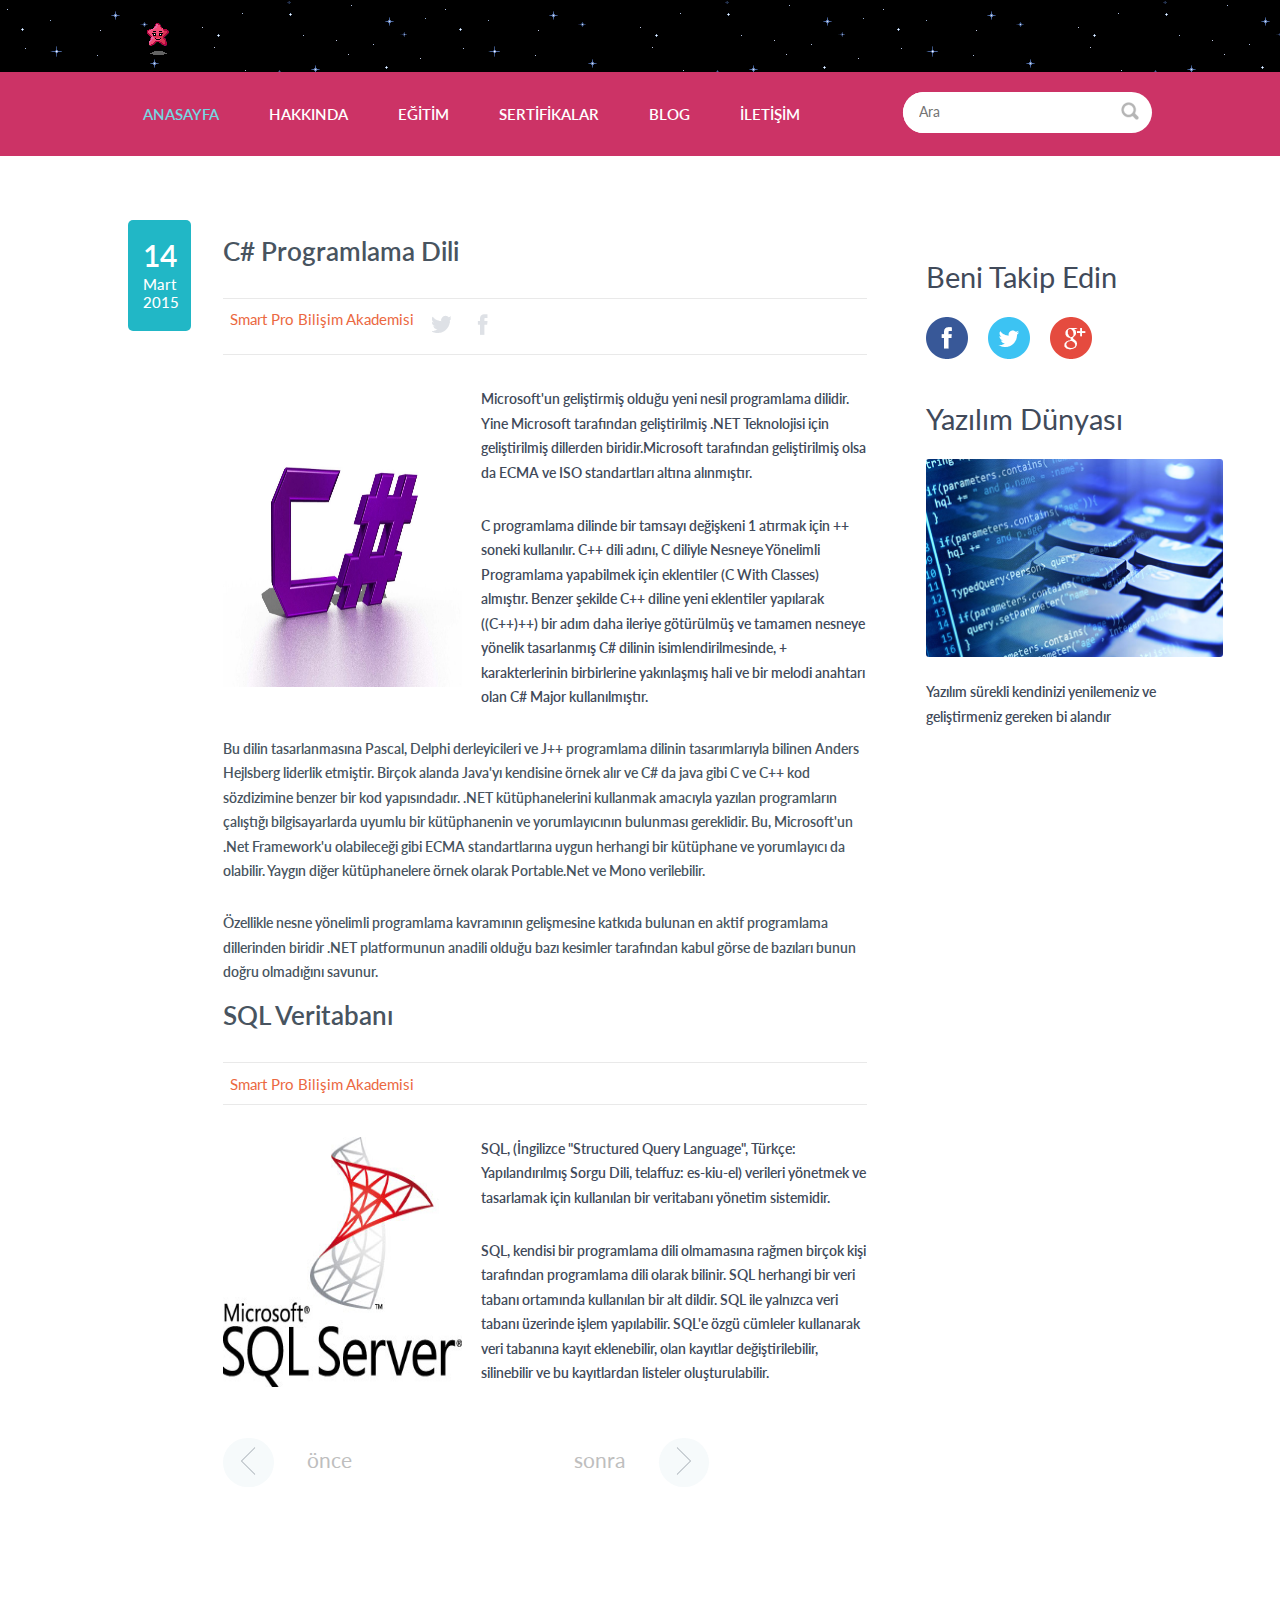
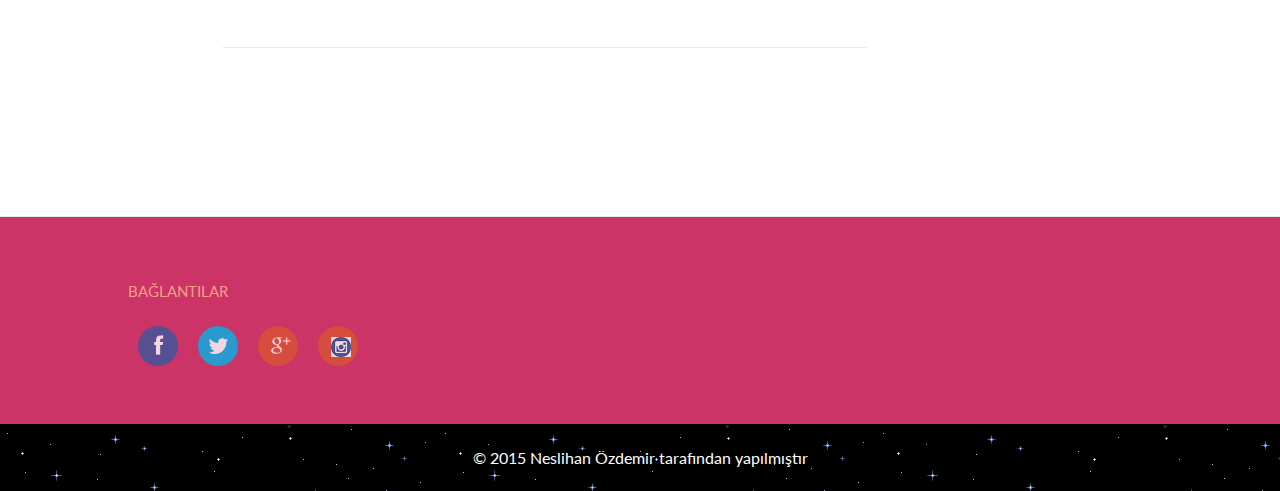
<file: web/egitim.html>
<!DOCTYPE HTML>
<html>
<head>
<title> NESLİHAN ÖZDEMİR</title>
<meta http-equiv="Content-Type" content="text/html; charset=utf-8" />
<meta name="viewport" content="width=device-width, initial-scale=1, maximum-scale=1">
<link href='http://fonts.googleapis.com/css?family=Lato:100,300,400,700,900' rel='stylesheet' type='text/css'>
<link href="css/style.css" rel="stylesheet" type="text/css" media="all" />
<link rel="stylesheet" type="text/css" href="css/magnific-popup.css">
<script type="text/javascript" src="js/jquery.min.js"></script>
		<!-----768px-menu----->
		<link type="text/css" rel="stylesheet" href="css/jquery.mmenu.all.css" />
		<script type="text/javascript" src="js/jquery.mmenu.js"></script>
			<script type="text/javascript">
				//	The menu on the left
				$(function() {
					$('nav#menu-left').mmenu();
				});
		</script>
		<!-----//768px-menu----->
</head>
<body>
<!-- start header -->
<div class="header_bg">
<div class="wrap">
	<div class="header">
		<div class="logo">
			<a href="index.html">
				<img src="images/lg.gif" alt=""/>
				
				<div class="clear"> </div>
			 </a>
		</div>
		<div class="text">
		 
		</div>
		<div class="clear"> </div>
	</div>
</div>
</div>
<!-- start header -->
<div class="header_btm">
	<div class="wrap">
		<!------start-768px-menu---->
			<div id="page">
					<div id="header">
						<a class="navicon" href="#menu-left"> </a>
					</div>
					<nav id="menu-left">
						<ul>
							<li class="active"><a href="index.html">ANASAYFA</a></li>
							<li><a href="hakkinda.html">HAKKINDA</a></li>
							<li><a href="egitim.html">EĞİTİM</a></li>
							<li><a href="sertifikalar.html">SERTİFİKALAR</a></li>
							<li><a href="blog.html">BLOG</a></li>
							<li><a href="iletisim.html">İLETİŞİM</a></li>
						</ul>
					</nav>
			</div>
		<!------start-768px-menu---->
			<div class="header_sub">
				<div class="h_menu">
					<ul>
						<li class="active"><a href="index.html">ANASAYFA</a></li>
						<li><a href="hakkinda.html">HAKKINDA</a></li>
						<li><a href="egitim.html">EĞİTİM</a></li>
						<li><a href="sertifikalar.html">SERTİFİKALAR</a></li>
						<li><a href="http://www.neozdemir.blogspot.com">Blog</a></li>
						<li><a href="iletisim.html">İLETİŞİM</a></li>
					</ul>
				</div>
				<div class="h_search">
		    		<form>
		    			<input type="text" value="" placeholder="ara">
		    			<input type="submit" value="">
		    		</form>
				</div>
				<div class="clear"> </div>
			</div>
	</div>
</div>
<!--------start-blog----------->
<div class="blog">
	<div class="main">
		  	<div class="wrap">
			 	<div class="single-top">
				 <div class="wrapper_single">
					  <div class="wrapper_top">
						<div class="grid_1 alpha">
							<div class="date">
								<span>
									14
								</span>
								Mart 2015
							</div>
						</div>
					 	<div class="content span_2_of_single">
						   		<h5 class="blog_title"><a href="bloginner.html">C# Programlama Dili</a></h5>
						   		<div class="links">
									<h3 class="comments"><a href="http://www.smartpro.com">&nbsp;Smart Pro Bilişim Akademisi</a></h3>
									
									
									
									<h3>
										<div class="social_1">
											<ul>	
											    <li class="icon1_t"><a href="http://www.twitter.com"><span> </span></a></li>
											    <li class="icon2_f"><a href="http://www.facebook.com"><span> </span></a></li>	 	
										    </ul>
										</div>
									</h3>
									<div class="clear"> </div>
								</div>
								<div class="content">
									<div class="span-1-of-1">
										<a href="#"><img class="m_img"  src="images/Ch.jpg" alt="" width ="300" height="300"/></a>
									</div>
									<div class="span-1-of-2">
						 				<p> Microsoft'un geliştirmiş olduğu yeni nesil programlama dilidir. Yine Microsoft tarafından geliştirilmiş .NET Teknolojisi için geliştirilmiş dillerden biridir.Microsoft tarafından geliştirilmiş olsa da ECMA ve ISO standartları altına alınmıştır.</p>
						 				<p>C programlama dilinde bir tamsayı değişkeni 1 atırmak için ++ soneki kullanılır. C++ dili adını, C diliyle Nesneye Yönelimli Programlama yapabilmek için eklentiler (C With Classes) almıştır. Benzer şekilde C++ diline yeni eklentiler yapılarak ((C++)++) bir adım daha ileriye götürülmüş ve tamamen nesneye yönelik tasarlanmış C# dilinin isimlendirilmesinde, + karakterlerinin birbirlerine yakınlaşmış hali ve bir melodi anahtarı olan C# Major kullanılmıştır. </p>
						 			</div>
						 			<div class="clear"> </div>
								</div>	
								<div class="para para_2">
									<p>Bu dilin tasarlanmasına Pascal, Delphi derleyicileri ve J++ programlama dilinin tasarımlarıyla bilinen Anders Hejlsberg liderlik etmiştir.

Birçok alanda Java'yı kendisine örnek alır ve C# da java gibi C ve C++ kod sözdizimine benzer bir kod yapısındadır. .NET kütüphanelerini kullanmak amacıyla yazılan programların çalıştığı bilgisayarlarda uyumlu bir kütüphanenin ve yorumlayıcının bulunması gereklidir. Bu, Microsoft'un .Net Framework'u olabileceği gibi ECMA standartlarına uygun herhangi bir kütüphane ve yorumlayıcı da olabilir. Yaygın diğer kütüphanelere örnek olarak Portable.Net ve Mono verilebilir.</p>
									<p>Özellikle nesne yönelimli programlama kavramının gelişmesine katkıda bulunan en aktif programlama dillerinden biridir .NET platformunun anadili olduğu bazı kesimler tarafından kabul görse de bazıları bunun doğru olmadığını savunur. </p>
								</div>
								
									<h5 class="blog_title"><a href="bloginner.html">SQL Veritabanı</a></h5>
						   		<div class="links">
									<h3 class="comments"><a href="http://www.smartpro.com">&nbsp;Smart Pro Bilişim Akademisi</a></h3>
									
									
									
									
									<div class="clear"> </div>
								</div>
								<div class="content">
									<div class="span-1-of-1">
										<a href="#"><img class="m_img"  src="images/sql.jpg" alt="" width ="250" height="250"/></a>
									</div>
									<div class="span-1-of-2">
						 				<p> SQL, (İngilizce "Structured Query Language", Türkçe: Yapılandırılmış Sorgu Dili, telaffuz: es-kiu-el) verileri yönetmek ve tasarlamak için kullanılan bir veritabanı yönetim sistemidir.</p>
						 				<p>SQL, kendisi bir programlama dili olmamasına rağmen birçok kişi tarafından programlama dili olarak bilinir. SQL herhangi bir veri tabanı ortamında kullanılan bir alt dildir. SQL ile yalnızca veri tabanı üzerinde işlem yapılabilir. SQL'e özgü cümleler kullanarak veri tabanına kayıt eklenebilir, olan kayıtlar değiştirilebilir, silinebilir ve bu kayıtlardan listeler oluşturulabilir. </p>
						 			</div>
						 			<div class="clear"> </div>
								</div>	
								<div class="para para_2">
									
								</div>
								
								
								
								
								
									
								
								<div class="grid_2_page">
									<ul>
										<li class="preview"><a href="hakkinda.html"><span> </span></a></li>
										<li><a href="hakkinda.html">önce </a></li>
										<li><a href="sertifikalar.html">sonra</a></li>
										<li class="next"><a href="sertifikalar.html"><span> </span></a></li>
										<div class="clear"> </div>
									</ul>
								</div>
								<div class="recentpost">
							 		
						        </div>
						        <div class="comments">
						        	
						        	<div class="c_grid">
						        		
						        		<div class="desc">
						        			<div class="c_sub_grid">
						        		
						        			
						        			<div class="clear"> </div>
						        			</div>
						        			<div class="para">
						        			
						        			</div>
						        		</div>
						        		<div class="clear"> </div>
						        	</div>
						        	
						        		
						        		<div class="desc">
						        			
						        		
						        			
						        			<div class="clear"> </div>
						        			</div>
						        			
						        		</div>
						        		<div class="clear"> </div>
						        	</div>
						        	<div class="c_grid_1">
						        		
						        		<div class="desc">
						        			<div class="c_sub_grid">
						        		
						        			
						        			<div class="clear"> </div>
						        			</div>
						        			
						        		</div>
						        		<div class="clear"> </div>
						        	</div>
						        </div>
						        <div class="comments-area">
				  		     
									
										
										
										
										
										<div>
											
											
										</div>
										
									</form>
							  </div>
					</div>
					</div>
					
				</div>
				<div class="rsidebar span_1_of_3">
				
               <div class="social_2">	
               	<h4>Beni Takip Edin</h4>
	           <ul>	
				    <li class="facebook"><a href="https://www.facebook.com/neslihannn123"><span> </span></a></li>
				    <li class="twitter"><a href="https://twitter.com/canelia566"><span> </span></a></li>	 	
					<li class="google"><a href="http://www.google.com"><span> </span></a></li>
			  </ul>
		 	  </div>
              
			 	
			 	
		        <div class="popularpost">
		        	<h4>Yazılım Dünyası</h4>
		        	<div class="image_b">
		        		<a href="http://www.neozdemir.blogspot.com.tr"><img src="images/yazilim.jpg"/></a>
		        	</div>
		        	<p>Yazılım sürekli kendinizi yenilemeniz ve geliştirmeniz gereken bi alandır</p>
		        	<div class="link_1">
		        		
		        		<div class="clear"> </div>
		        	</div>
		        </div>
		       
		        <div class="tags">
		        	
		        	
		        </div>
		</div>
				<div class="clear"> </div>
			</div>
		</div>
	</div>
</div>
	<!--------//end-blog_inner----------->
<div class="footer">
				<div class="wrap">
					<div class="footer-left">
						
					<div class="detail">
						<ul>
							<li><a href="iletisim.html">BAĞLANTILAR</a></li>
							
							<div class="clear"> </div>	
						</ul>
					</div>
					<div class="soc_icons soc_icons1">
							<ul>
									<li><a class="icon1" href="https://www.facebook.com/neslihannn123"> </a> </li>
								<li><a class="icon2" href="https://twitter.com/canelia566"> </a></li>
								<li><a class="icon3" href="http://www.google.com"> </a></li>
								<li><a class="icon4" href="http://www.instigram.com"> </a></li>
								<div class="clear"> </div>	
							</ul>
								
					</div>
					</div>
					<div class="footer-right">
					
						<div class="comments1">
							
						</div>
						
					</div>
					<div class="clear"> </div>	
				</div>
			</div>
			<div class="copy">
				        <p>© 2015 Neslihan Özdemir tarafından yapılmıştır </p>
			  </div>
</body>
</html>
</file>
<file: web/css/style.css>
/*
Author: W3layout
Author URL: http://w3layouts.com
License: Creative Commons Attribution 3.0 Unported
License URL: http://creativecommons.org/licenses/by/3.0/
*/
/* reset */
html,body,div,span,applet,object,iframe,h1,h2,h3,h4,h5,h6,p,blockquote,pre,a,abbr,acronym,address,big,cite,code,del,dfn,em,img,ins,kbd,q,s,samp,small,strike,strong,sub,sup,tt,var,b,u,i,dl,dt,dd,ol,nav ul,nav li,fieldset,form,label,legend,table,caption,tbody,tfoot,thead,tr,th,td,article,aside,canvas,details,embed,figure,figcaption,footer,header,hgroup,menu,nav,output,ruby,section,summary,time,mark,audio,video{margin:0;padding:0;border:0;font-size:100%;font:inherit;vertical-align:baseline;}
article, aside, details, figcaption, figure,footer, header, hgroup, menu, nav, section {display: block;}
ol,ul{list-style:none;margin:0;padding:0;}
blockquote,q{quotes:none;}
blockquote:before,blockquote:after,q:before,q:after{content:'';content:none;}
table{border-collapse:collapse;border-spacing:0;}
/* start editing from here */
a{text-decoration:none;}
.txt-rt{text-align:right;}/* text align right */
.txt-lt{text-align:left;}/* text align left */
.txt-center{text-align:center;}/* text align center */
.float-rt{float:right;}/* float right */
.float-lt{float:left;}/* float left */
.clear{clear:both;}/* clear float */
.pos-relative{position:relative;}/* Position Relative */
.pos-absolute{position:absolute;}/* Position Absolute */
.vertical-base{	vertical-align:baseline;}/* vertical align baseline */
.vertical-top{	vertical-align:top;}/* vertical align top */
.underline{	padding-bottom:5px;	border-bottom: 1px solid #eee; margin:0 0 20px 0;}/* Add 5px bottom padding and a underline */
nav.vertical ul li{	display:block;}/* vertical menu */
nav.horizontal ul li{	display: inline-block;}/* horizontal menu */
img{max-width:100%;}
/*end reset*/
body {
	background:#ffffff;
	font-family: 'Lato', sans-serif;
	font-size: 100%;
}
.wrap{
	margin:0 auto;
	width:80%;
}
.header_bg{
	
	background:url('../images/star.gif') 
}
#page{
	display:none;
}
.logo{
	float:left;
}
.logo img
{
	float: left;
	padding: 1em 2em 1em 0.7em;
}
.logo a h1{
	color:#fff;
	font-size: 2.1em;
	padding: 0.45em 1em 0.55em 1em;
	background: #cc3366;
	float: left;
	border-bottom: 5px solid #fff;
	border-right: 5px solid #fff;
	border-left: 5px solid #fff;
	border-top: 5px solid #fff;
}
/*--- social-icons ----*/
.text {
	float:right;
	padding: 2.4%;
	text-align: center;
}
.text p{
	color:#fff;
	font-size: 0.9em;
	font-style: italic;
}
/* start header_btm */
.header_btm{
	background: #CC3366;
}
/* start menu */
.h_menu{
	float:left;
}
.h_menu ul li{
	margin-right:20px;
	float: left;
}
.h_menu ul li.active a{
	color: #74D7E1;
}
.h_menu ul li a{
	display:block;
	padding: 33px 15px;
	text-transform: uppercase;
	font-size: 0.925em;
	color:#fff;
	font-weight: 600;
	-webkit-transition: all 0.3s ease-in-out;
	-moz-transition: all 0.3s ease-in-out;
	-o-transition: all 0.3s ease-in-out;
	transition: all 0.3s ease-in-out;
}
.h_menu ul li a:hover{
	color: #74D7E1;
}
/*search*/
.h_search{
	float: right;
	position: relative;
	margin: 20px 0;
	width: 24.3333%;
	background: #FFF;
	border-radius: 30px;
	-webkit-border-radius: 30px;
	-moz-border-radius: 30px;
	-o-border-radius: 30px;
}
.h_search input[type="text"]{
	-webkit-appearance: none;
	font-family: 'Lato', sans-serif;
	padding:10px 16px;
	outline: none;
	color: #312c3c;
	border: none;
	width: 78.33333%;
	line-height: 1.5em;
	position: relative;
	font-size: 0.8725em;
	text-transform: capitalize;
	border-radius: 30px;
	-webkit-border-radius: 30px;
	-moz-border-radius: 30px;
	-o-border-radius: 30px;
}
.h_search input[type="submit"]{
	-webkit-appearance: none;
	background:url('../images/search.png') no-repeat 10px 10px;
	padding: 10px 0px;
	border: none;
	cursor: pointer;
	width: 14.33%;
	line-height: 1.5em;
	outline: none;
	position: absolute;
	right:0px;
}
.h_search input[type="submit"]:hover {
	background: url('../images/search_h.png') no-repeat 10px 10px;
}
/*--- start iphone_nav -----*/
.sub-head{
	display:none;
	background: #FFFFFF;
	border-bottom: 4px solid #00BAC6;
}
.sub-head li{
	display:inline-block;
	float:left;
	width:50%;
	text-align:center;
}
.sub-head li a span{
	position:absolute;
	top:12px;
	left:12px;
	width:16px;
	height:16px;
	display:inline-block;
}
.sub-head li a.active{
	color:#fff;
	background: #00BAC6;
}
.sub-head li:first-child a{
	border-right:1px solid rgb(150, 148, 148);
}
.sub-head a{
	text-transform: uppercase;
	font-size: 1em;
	position:relative;
	display:block;
	color:#555;
	padding:10px;
}
.menu{
	background: #f0f0f0;
}
.menu li{	
	display:block;
}
.menu li a{
	font-size:0.8125em;
	text-transform:uppercase;
	display:block;
	padding:10px;
	color:#555;
	border-bottom: 1px solid rgb(199, 199, 199);
}
.menu li:last-child a{
	border-bottom:none;
}
.search{
	display:block;
	padding:10px;
	text-align:center;
	background: #f6f6f6; 
}
.search input[type=text]{
	width: 90%;
	padding: 10px;
	border: 1px solid rgb(217, 218, 215);
	color: #555;
	font-size: 13px;
	background: #FFF;
	outline: none;
}
.back-btn {
	cursor: pointer;
	background: rgb(71, 71, 71);
	display: inline-block;
	margin-left: 10px;
	margin-bottom: 10px;
}
.back-btn ul li{
	display:inline-block;
	padding: 4px 6px;
}
.back-btn ul li:before{
	content: url('../images/back.png');
}
.back-btn ul li a {
	padding: 4px 10px;
	font-size:13px;
	color: #fff;
	margin-left:-8px;	
	line-height: 1.7em;
	vertical-align: bottom;
}	
.simple-text
{
	
}
.simple-text h4{
	color:#6F6F6F;
	font-size: 1.6em;
	text-align: center;
}
.simple-text p
{
	color:#C1C1C1;
	font-size: 1.05em;
	text-align: center;
	padding: 1em 9em;
}
/**********services***********/
.Recent-wroks{
	margin: 4% 0;
}
.Recent-wrok{
	text-align:center;
	background: #ffffff;
}
.heading{
	font-size: 1.8em;
	color: #6F6F6F;
	text-transform: uppercase;
	margin: 1% 0% 2% 0%;
	text-align: left;
	font-weight: 600;
}
.Recent-wrok h6{
	width: 60%;
	margin: 0 auto;
	font-size: 1.1em;
	color: #292929;
	line-height: 1.5em;
}

span.rollover {
	-o-transition-duration: 1s;
	-moz-transition-duration: 1s;
	-webkit-transition: -webkit-transform 1s;
	background:url(../images/view.png) center center no-repeat #EB6841;
	cursor: pointer;
	height: 250px;
	width: 250px;
	display:block;
	position: absolute;
	z-index: 10;
	opacity: 0;
	border-radius: 150px;
	-webkit-border-radius: 150px;
	-o-border-radius: 150px;
	-moz-border-radius: 150px;
	-webkit-transition: all 0.3s ease-out;
	-moz-transition: all 0.3s ease-out;
	-ms-transition: all 0.3s ease-out;
	-o-transition: all 0.3s ease-out;
	transition: all 0.3s ease-out;
}
span.rollover:hover {
	opacity: 0.7;
	-webkit-transition: all 0.3s ease-out;
	-moz-transition: all 0.3s ease-out;
	-ms-transition: all 0.3s ease-out;
	-o-transition: all 0.3s ease-out;
	transition: all 0.3s ease-out;
}
span.rollover1 {
	-o-transition-duration: 1s;
	-moz-transition-duration: 1s;
	-webkit-transition: -webkit-transform 1s;
	background:url(../images/view.png) center center no-repeat #EB6841;
	cursor: pointer;
	height: 244px;
	width: 387px;
	display:block;
	position: absolute;
	z-index: 10;
	opacity: 0;
}
span.rollover1:hover {
	opacity: 0.7;
	-webkit-transition: all 0.3s ease-out;
	-moz-transition: all 0.3s ease-out;
	-ms-transition: all 0.3s ease-out;
	-o-transition: all 0.3s ease-out;
	transition: all 0.3s ease-out;
}
/***********last posts**********/
.l-grids
{
	padding: 2em 0em;
}
.l-grid-1
{
	width:48%;
	float:left;
	background: #21B7C6;
	border-radius: 3px;
	-webkit-border-radius: 3px;
	-moz-border-radius: 3px;
	-o-border-radius: 3px;
}
.l-grid-2
{
	background: #CC3366;
}
.l-grid-1:first-child
{
	margin-right: 4%;
}
.l-grid-1 img
{
	float:right;
	width:50%;
	border-top-right-radius: 3px;
	-webkit-border-top-right-radius: 3px;
	-moz-border-top-right-radius: 3px;
	-o-border-top-right-radius: 3px;
	border-bottom-right-radius: 3px;
	-webkit-border-bottom-right-radius: 3px;
	-moz-border-bottom-right-radius: 3px;
	-o-border-bottom-right-radius: 3px;
}
.l-grid-1 .desc
{
	float:left;
	width:43%;
	padding: 1.3em;
	margin-top: 0em;
}
.l-grid-1 .desc h3,.l-grid-1 .desc span,.test-desc h3,.footer-left h3,.footer-right h3
{
	color:#fff;
	font-size: 1.2em;
	text-transform: uppercase;
	padding-bottom: 0.8em;
}
.l-grid-1 .desc span{
	font-size: 0.89em;
}
.l-grid-1 .desc p,.test-desc p,.get-left p,.footer-left p,.footer-right p{
	font-size: 0.89em;
	color:#000033;
	line-height: 1.8em;
	padding-top: 0.8em;
}
/***********testimonials***********/
.test-grids
{
	background: #FBFBFB;
}
.test-desc
{
	width:65%;
	float:left;
	padding: 1.4em 2.5em;
}
.test-desc h3
{
	color:#fff;
	font-weight: 600;
}
.test-desc p{
	color:#3B5053;
}
.img_1
{
	float:right;
	position: relative;
	background: #fff;
	padding: 5em;
}
.img_1:before{
	content: '';
	position: absolute;
	width: 0;
	height: 0;
	left: -20px;
	border-top: 10px solid rgba(0, 0, 0, 0);
	border-right: 20px solid #cc3366;
	border-bottom: 10px solid rgba(0, 0, 0, 0);
	margin-top: 3em;
}
/**********get-in-touch************/
.get-left
{
	width: 28%;
	float: left;
	margin: 22px 28px 22px 0px;
}
.get-left p{
	color:#818181;
}
.get-right {
	float: right;
	margin: 22px 0px;
	width: 67%;
}
.contact form {
	padding-top: 2em;
}
.get-right li {
	display: block;
	margin: 15px 0px;
	border: none;
}

.get-right input[type=text],.get-right input[type=email] {
	font-family: 'Lato', sans-serif;
	width:64%;
	padding: 1em 2em 1em 1em;
	border:none;
	color: #3B5053;
	font-size:17px;
	margin:0;
	outline: none;
	font-weight: 600;
	border-top-right-radius: 8px;
	-webkit-border-top-right-radius: 8px;
	-o-border-top-right-radius: 8px;
	-moz-border-top-right-radius: 8px;
	border-bottom-right-radius: 8px;
	-webkit-border-bottom-right-radius: 8px;
	-moz-border-bottom-right-radius: 8px;
	-o-border-bottom-right-radius: 8px;
	background: #F1F1F1;
}
.get-right li textarea  
{
	border: 2px solid #4BCEDB;
}
textarea
{
	height: 150px;
	resize: none;
	font-family: 'Lato', sans-serif;
	width:90.5%;
	padding: 1em 2em 1em 1em;
	border:none;
	color: #989898;
	font-size:15px;
	outline: none;
	font-weight: 600;
	border-radius: 10px;
	-webkit-border-radius: 10px;
	-moz-border-radius: 10px;
	-o-border-radius: 10px;
}
.icon {
	height: 23px;
	width: 23px;
	display: block;
	float: left;
}
.name input[type=text]
{
	width:64%;
}
.name input[type=email]
{
	width:64%;
}
.user {
	background: url(../images/u.png) no-repeat 30px 14px;
	background-color: #21B7C6;
	padding: 1em 1.5em;
	border-top-left-radius: 8px;
	-webkit-border-top-left-radius: 8px;
	-o-border-top-left-radius: 8px;
	-moz-border-top-left-radius: 8px;
	border-bottom-left-radius: 8px;
	-webkit-border-bottom-left-radius: 8px;
	-moz-border-bottom-left-radius: 8px;
	-o-border-bottom-left-radius: 8px;
}
.mail {
	background: url(../images/m.png) no-repeat 25px 20px;
	background-color: #CC3399;
	padding: 1em 1.5em;
	border-top-left-radius: 8px;
	-webkit-border-top-left-radius: 8px;
	-o-border-top-left-radius: 8px;
	-moz-border-top-left-radius: 8px;
	border-bottom-left-radius: 8px;
	-webkit-border-bottom-left-radius: 8px;
	-moz-border-bottom-left-radius: 8px;
	-o-border-bottom-left-radius: 8px;
}
.name
{
	float: left;
	width: 50%;
	margin-right: 4%;
}
.email_1
{
	float:right;
	width:50%;
}
.send
{
	margin: 1em 1.8em 2em;
	font-size: 1.1em;
	text-transform: uppercase;
	color: #fff;
	background:#cc3366;
	border: 1px solid #cc3366;
	padding: 0.7em 2em;
	border-radius: 5px;
	-webkit-border-radius: 5px;
	-moz-border-radius: 5px;
	-o-border-radius: 5px;
	-webkit-transition: all 0.3s ease-in-out;
	-moz-transition: all 0.3s ease-in-out;
	-o-transition: all 0.3s ease-in-out;
	transition: all 0.3s ease-in-out;
	font-family: 'Lato', sans-serif;
	cursor: pointer;
	float: right;
}
.send:hover
{
	background: #FC685C;
}
/*********footer********/
.footer
{
	background: #CC3366;
	padding: 3em 0em;
}
.footer-left
{
	float:left;
	width:48%;
	margin-right: 4%;
}
.footer-right
{
	float: none;
	width: 100%;
}
.footer-right span
{
	color:#fff;
	font-size: 0.8em;
	padding: 0.8em 0em;
	display: block;
}
.comments1:nth-child(2)
{
	border-bottom:2px solid #EF8565;
	padding-bottom: 1.4em;
}
.detail
{
	padding: 1em 0em;
}
.detail li{
	float: left;
}
.detail li a{
	color:#F3A189;
	font-size: 0.95em;
	text-transform: uppercase;
}
.soc_icons ul li{
	margin:10px;
	float:left;
}
.soc_icons ul li a{
	opacity:0.8;
	display: block;
	padding: 8px;
	background: #2e2e2e;
	width: 24px;
	height: 24px;
	-webkit-transition: all 0.3s ease-in-out;
	-moz-transition: all 0.3s ease-in-out;
	-o-transition: all 0.3s ease-in-out;
	transition: all 0.3s ease-in-out;
	border-radius: 26px;
	color:#929191;
	font-weight: 600;
}
.soc_icons ul li a span{
	margin-left: 60px;
}
.soc_icons ul li a.icon1{
	background: #39579D url('../images/icon1.png') no-repeat 16px 9px;
}
.soc_icons ul li a.icon2{
	background: #02B3E9 url('../images/icon2.png') no-repeat 10px 12px;
}
.soc_icons ul li a.icon3{
	background: #D95333 url('../images/icon3.png') no-repeat 13px 11px;
}

.soc_icons ul li a.icon4{
	background: #D95333 url('../images/iconn.png') no-repeat 13px 11px;
}

.soc_icons ul li a:hover{
	zoom: 1;
	filter: alpha(opacity=50);
	opacity: 1;
	-webkit-transition: opacity .15s ease-in-out;
	-moz-transition: opacity .15s ease-in-out;
	-ms-transition: opacity .15s ease-in-out;
	-o-transition: opacity .15s ease-in-out;
	transition: opacity .15s ease-in-out;
	color:#373737;
}
.copy
{
	
	background:url('../images/star.gif') 
}
.copy p{
	color:#fff;
	font-size:1em;
	text-align: center;
	padding: 1.5em 0em;
}
.copy p a{
	color:#00444B;
	font-size:1em;
	-webkit-transition: all 0.3s ease-in-out;
	-moz-transition: all 0.3s ease-in-out;
	-o-transition: all 0.3s ease-in-out;
	transition: all 0.3s ease-in-out;
}
.copy p a:hover{
	color:#fff;
}
/*---strat-about----*/
/*--about--*/
.col:first-child {
	margin-left: 0;
}
.content_1 {
	margin: 1.5em 0em;
}
.col {
	display: block;
	float: left;
	margin: 1% 0 1% 1.6%;
}
.span_1_of_about {
	width: 65%;
}
.about h3 {
	border-bottom: 1px solid  #21B7C6;
	padding: 0.3em 0em;
	margin-bottom: 1em;
	color: #EB6841;
	font-weight: 400;
}
.about p {
	color: #969696;
	font-size: 0.95em;
	line-height: 1.8em;
	}
.about-img {
	width: 29%;
	float: left;
	margin-right: 3%;
}
.about-desc {
	width: 68%;
	float: left;
	margin-right: 0;
}
.grid_1_of_4{
	display: block;
	float:left;
	margin: 1% 0 1% 1.6%;
	text-align: center;
}
.grid_1_of_4:first-child { 
	margin-left: 0; 
} 
.images_1_of_4 {
	width: 45%;
	padding:1.5%; 
}
.images_1_of_4  img{
	max-width:100%;
	border-radius: 50%;
	margin: 6px -2px 4px 0px;
}
.images_1_of_4 h6{
	color:#EB6841;
	font-size:1em;
	font-style: italic;	
	padding: 0.5em 1em;
}
.span_1_of_about1 {
	width: 30%;
	margin-left: 5%;
}
.col {
	display: block;
	float: left;
}
.comments-custom li {
	overflow: hidden;
	margin: 0;
	padding: 0px 0 45px 0;
	border-bottom: none;
	background: none;
}
.comments-custom.unstyled .icon {
	background: url(../images/comment.png) no-repeat 0 50%;
	width: 37px;
	height: 70px;
	float: left;
	border-right: 1px solid #EBEBEB;
	padding: 0 8px 0 0;
	margin: 0 10px 0 0;
}
.right-text {
	width: 80%;
	float: left;
}
.comments-custom.unstyled .comments-custom_h,.images_1_of_4  h4 a,.about-topgrid1 h5,.about-histore ul li span,.questions h4 {
	color: #21B7C6;
	font-size: 1.3em;
	font-style: italic;
	-webkit-transition: all 0.3s ease-out;
	-moz-transition: all 0.3s ease-out;
	-ms-transition: all 0.3s ease-out;
	-o-transition: all 0.3s ease-out;
	transition: all 0.3s ease-out;
}
.comments-custom.unstyled:hover .comments-custom_h:hover,.images_1_of_4  h4 a:hover,.about-topgrid1 h5:hover,.about-histore ul li span:hover,.questions h4:hover
{
	color: #00A0B0;
	cursor: pointer;
}
.comments-custom.unstyled .comments-custom_txt {
	padding: 10px 0px;
	font-size: 13px;
	line-height: 1.5em;
}
.comments-custom.unstyled .comments-custom_txt a {
	color: #969696;
	font-size: 1.15em;
}
.about-top{
	margin-bottom:1%;
}
.about-bottom{
	margin-bottom:2%;
}
.comments-custom time {
	font-size: 11px;
	color:#888;
}
.about-topgrid1 {
	width: 29%;
	float: left;
	margin-right: 5%;
}
.about-topgrid1 img {
	border-radius: 3px;
	-webkit-border-radius: 3px;
	-moz-border-radius: 3px;
	-o-border-radius: 3px;
}
.about-topgrid1 h5 {
	font-size: 13px;
	padding: 2em 0em;
}
.about-histore {
	float: left;
	width: 30%;
}
.about-histore ul li span {
	font-size: 14px;
	padding: 15px 0px 15px 0px;
	margin-bottom: 13px;
	float: left;
	width: 15%;
}
.about-histore ul li span:hover {
		color: #868F98;
		cursor: pointer;
}
.about-histore ul li p {
	padding: 4px 0px 8px 0px;
	float: right;
	width: 83%;
}
.about-services {
	width: 30%;
	float: left;
	margin-left: 5%;
}
.questions {
	margin: 10px 0 3px 0;
}
.questions h4 {
	font-size: 15px;
	margin-bottom: 5px;
}
.questions p {
	padding: 4px 0px 8px 0px;
}
/*---//End-about----*/
/************services****************/
.col_1_of_about-box:first-child {
	margin-left: 0;
}
.span_1_of_about-box {
	width: 30.5%;
}
.col_1_of_about-box {
	display: block;
	float: left;
	margin: 1% 0 1% 3.6%;
}
/********start-blog*************************/
/*--blog--*/
.main
{
	padding: 4em 0em 2em 0em;
	border-bottom: 1px solid #E9E9E9;
}
.wrapper_single{
	width: 72.2%;
	float: left;
}
.wrapper_top{
	margin-bottom:3%;
}
.grid_1 {
	width:8.5%;
	float: left;
}
.alpha {
	margin-right: 3.6%;
}
.span_2_of_single {
	width: 87.1%;
	float: right;
}
.date {
	background: #21B7C6;
	font-size: 0.95em;
	line-height: 18px;
	font-weight: 500;
	padding:1.3em 1em;
	color: #FFF;
	text-align: center;
	border-radius: 5px;
	-webkit-border-radius: 5px;
	-moz-border-radius: 5px;
	-o-border-radius: 5px;
}
.date span {
	display: inline-block;
	font-size:2em;;
	line-height: 30px;
	font-weight: 600;
	margin-bottom: 5px;
}
h5.blog_title{
	margin:1em 0em;
}
h5.blog_title a{
	color: #485460;
	font-size: 1.6em;
	font-weight: 600;
	transition:0.5s all;
	-webkit-transition:0.5s all;
	-moz-transition:0.5s all;
	-o-transition:0.5s all;
}
h5.blog_title a:hover {
	color: #21B7C6;
}
.span-1-of-1
{
	float:left;
	width:37%;
}
.m_img {
	border-radius: 3px;
}
.span-1-of-2 p,.popularpost p,.link_1 p a,.desc p a{
	font-size: 0.85em;
	color: #414A5A;
	font-weight: 600;
	line-height: 1.8em;
}
.span-1-of-2 p:nth-child(2)
{
	margin-top: 2.1em;
}
.arrow_btn {
	display: block;
	background: url(../images/arrow_btn.png) no-repeat 88px 24.9px;
	padding: 16px 22px 9px 0px;
	color: #EB6841;
	font-size: 16px;
}
.arrow_btn:hover{
	background: url(../images/arrow_btnh.png) no-repeat 88px 24.9px;
	text-decoration: none;
	color:#44C0C2;
}
.links
{
	border: 1px solid #E9E9E9;
	border-right: none;
	border-left:none;
	padding: 0.7em 0em;
	margin: 2em 0em 2em 0em;
}
.links h3{
	color:#757B85;
	margin-right: 4%;
	float: left;
	font-size: 0.96em;
}
.tags a{
	color:#757B85;
	margin-right: 0.6em;
}
.comments  a{
	color:#EB6841;
	margin-left: 0.2em;
}
.links h3:nth-child(5)
{
	margin-right: 0em;
}
.social_1 ul li:first-child, ol li:first-child {
	margin-top: 0px;
	margin-left: 0;
}
.social_1 li {
	background: none;
	margin-right:1em;
	display: inline-block;
}
.social_1 li  a span
{
	height:30px;
	width:30px;
	display: block;
	background: url(../images/spriteimg.png);
	-webkit-transition: all 0.3s ease-out;
	-moz-transition: all 0.3s ease-out;
	-ms-transition: all 0.3s ease-out;
	-o-transition: all 0.3s ease-out;
	transition: all 0.3s ease-out;
}
li.icon2_f > a > span {
	background-position: -35px 4px;
}
li.icon2_f > a > span:hover {
	opacity:0.8;
}
li.icon1_t > a > span {
	background-position: 0px 0px;
}
li.icon1_t > a > span:hover {
	opacity:0.8;
}
.span-1-of-2
{
	float:right;
	width:60%;
}
.pages
{
	padding: 2em 7em;
}
.pages ul li{
	margin: 1em 1em 0em 0em;
	padding: 0.6em 1.1em;
	border-radius: 50px;
	-webkit-border-radius: 50px;
	-o-border-radius: 50px;
	-moz-border-radius: 50px;
	float:left;
	display: block;
	cursor: pointer;
	background-color:#F6FAFB;
	-webkit-transition: all 0.3s ease-out;
	-moz-transition: all 0.3s ease-out;
	-ms-transition: all 0.3s ease-out;
	-o-transition: all 0.3s ease-out;
	transition: all 0.3s ease-out;
	
}
.pages ul li a{
	color:#BEBEBE;
	font-size: 1.3em;
}
.pages ul li a span
{
	background: url(../images/spriteimg.png);
	width: 15px;
	height: 30px;
	display: block;
}
.pages li.preview a span 
{
	background-position: -68px -8px;
}
.pages li.next a span
{
	background-position: -112px -8px;
}
.pages ul li a img{
	vertical-align: middle;
}
.pages ul li:hover
{
	background-color:#485460;
}

.pages li:nth-child(1)
{
	margin-right: 3.5em;
}
.pages li:nth-child(7),.pages li:nth-child(7):hover
{
	background: none;
}
.pages li:nth-child(9)
{
	margin-left: 3.5em;
}
.rsidebar{
	display: block;
	float:left;
	margin:0 0 0 4.6%;
}	
.span_1_of_3 {
	width: 23.2%;
}
.search_box,.email{
	border:1px solid #E4E4E4;
   -webkit-transition: all 0.3s ease;
	-moz-transition: all 0.3s ease;
	-o-transition: all 0.3s ease;
	transition: all 0.3s ease;
	padding:5px 10px;
	position: relative;
	cursor: pointer;
	width: 100%;
}
.search_box img {
	vertical-align: middle;
	margin-right: 10px;
}
.search_box form input[type="text"],.email_box form input[type="text"] {
	border: none;
	outline: none;
	background: none;
	font-size: 0.85em;
	color:#999;
	width:87%;
	-webkit-apperance: none;
	font-family: 'Lato', sans-serif;
	padding: 0.4em 0em;
}
.search_box form input[type="submit"] {
	border: none;
	cursor: pointer;
	background: url(../images/search.png) no-repeat 10px 2px;
	position: absolute;
	right: 10px;
	width:31px;
	height:33px;
	outline: none;
	margin: 0.4em 0em;
}
.rsidebar h4,.span_2_of_single h4
{
	color:#414A5A;
	font-size: 1.8em;
	padding: 0em 0em 0.8em 0em;
}
.social_2
{
	padding: 2.5em 0em;
}
.social_2 ul li:first-child, ol li:first-child {
	margin-top: 0px;
	margin-left: 0;
}
.social_2 li {
	background: none;
	margin-right:1em;
	display: inline-block;
}
.social_2 li  a span
{
	height:42px;
	width:42px;
	display: block;
	background: url(../images/spriteimg.png);
	-webkit-transition: all 0.3s ease-out;
	-moz-transition: all 0.3s ease-out;
	-ms-transition: all 0.3s ease-out;
	-o-transition: all 0.3s ease-out;
	transition: all 0.3s ease-out;
}
li.facebook a span {
	background-position:-8px -54px;
}
li.facebook a span:hover {
	opacity:0.8;
}

li.twitter a span {
	background-position:-108px -54px ;
}
li.twitter a span:hover {
	opacity:0.8;
}
li.google a span {
	background-position: -59px -54px;
}
li.google a span:hover {
	opacity:0.8;
}
.button input[type="submit"],.send_button input[type="submit"] {
	cursor: pointer;
	color: #FFF;
	font-size: 0.99em;
	outline: none;
	-webkit-transition: all 0.3s;
	-moz-transition: all 0.3s;
	transition: all 0.3s;
	border-radius: 5px;
	-webkit-border-radius: 3px;
	-moz-border-radius: 3px;
	-o-border-radius: 3px;
	background: #49CBCD;
	padding: 10px 50px;
	border: none;
	margin-top: 20px;
	-webkit-appearance: none;
	font-family: 'Lato', sans-serif;
}
.button input[type="submit"]:hover,.send_button input[type="submit"]:hover
{
	background:#45BDBE;
}
.Categories {
	padding: 2.5em 0em;
}
ul.sidebar li {
	list-style-image: url(../images/icon_1.png);
	margin: 0 15px 0px;
	vertical-align: bottom;
}
.hover li a,ul.sidebar_1 li a,.tags ul  li a {
	font-size: 0.85em;
	line-height: 1.8em;
	color: #414A5A;	
	font-weight:600;
	-webkit-transition: all 0.3s;
	-moz-transition: all 0.3s;
	transition: all 0.3s;
	display: block;
	padding: 0.6em 0em;
}
ul.sidebar_1 li a:hover
{
	color: #21B7C6;
}
.hover
{
	-webkit-transition: all 0.3s;
	-moz-transition: all 0.3s;
	transition: all 0.3s;
}
.hover li a:hover
{
	color:#fff;
}
.hover:hover
{
	background: #485460;
	color:#fff;
	border-radius: 5px;
	-webkit-border-radius: 3px;
	-moz-border-radius: 3px;
	-o-border-radius: 3px;
	margin-left: 1em;
}
.popularpost p
{
	padding: 1.5em 0em;
}
.link_1 p
{
	font-size: 1.1em;
	float: left;
	padding: 14px 22px 9px 0px;
}
.link_1 .right
{
	float:right;
} 
.recentpost {
	padding: 2.5em 0em;
}
ul.sidebar_1 li {
	list-style-image: url(../images/icon_2.png);
	vertical-align: bottom;
}
.tags ul li 
{
	padding: 0.6em;
	float:left;
	-webkit-transition: all 0.3s;
	-moz-transition: all 0.3s;
	transition: all 0.3s;
}
.tags ul li a
{
	padding: 0.7em;
	border-radius: 5px;
	-webkit-border-radius: 3px;
	-moz-border-radius: 3px;
	-o-border-radius: 3px;
	-webkit-transition: all 0.3s;
	-moz-transition: all 0.3s;
	transition: all 0.3s;
	background-color: #F6FAFB;
	-webkit-transition: all 0.3s ease-out;
	-moz-transition: all 0.3s ease-out;
	-ms-transition: all 0.3s ease-out;
	-o-transition: all 0.3s ease-out;
	transition: all 0.3s ease-out;
}
.tags ul li a:hover{
	color:#fff;
	background:#21B7C6;
}

/********end-blog**************/
/*******star_blog_innerpage***/
.para p,.text a,.heading_1{
	font-size: 0.85em;
	color:#485460;
	font-weight: 600;
	line-height: 1.8em;
	margin-top:2em;
}
.heading
{
	color: #414A5A;
	font-size: 1.6em;
	font-weight: normal;
	margin: 1em 0em;
}
.images_1
{
	margin-top: 2em;
}
.images_1 img,.image_b img
{
	border-radius: 3px;
	-webkit-border-radius: 3px;
	-o-border-radius: 3px;
	-moz-border-radius: 3px;
}
.para_1
{
	font-style: italic;
	font-size: 1.3em;
}
.text
{
	text-align: right;
}
.heading_1
{
	font-size: 1.6em;
	text-align: center;
	background: #FFF;
	margin: 0 auto;
	position: relative;
	z-index: 999;
	margin-top: 100px;
	width: 350px;
}
.share_icons
{
	border:1px solid #EBEBEB;
	text-align: center;
	margin-top: -20px;
}
.share_icons img
{
	padding:3em 0em 2.6em 0em;
}
.grid_2_page
{
	padding: 2em 0em;
}
.grid_2_page ul li{
	margin: 1em 1em 0em 0em;
	padding: 0.6em 1.1em;
	border-radius: 50px;
	-webkit-border-radius: 50px;
	-o-border-radius: 50px;
	-moz-border-radius: 50px;
	float:left;
	display: block;
}
.grid_2_page ul li a{
	color:#BEBEBE;
	font-size: 1.3em;
}
.grid_2_page ul li a span
{
	background: url(../images/spriteimg.png);
	width: 15px;
	height: 30px;
	display: block;
}
.grid_2_page li.preview a span 
{
	background-position: -68px -8px;
}
.grid_2_page li.next a span
{
	background-position: -112px -8px;
}
.grid_2_page ul li:nth-child(2)
{
	margin-right: 43%;
}
.grid_2_page ul li:nth-child(1),.grid_2_page ul li:nth-child(4)
{
	background-color:#F6FAFB;
}
.grid_2_page ul li:nth-child(1):hover,.grid_2_page ul li:nth-child(4):hover
{
	background-color:#485460;
}
.c_grid
{
	padding-bottom: 2em;
	border-bottom: 1px solid #EBEBEB;
}
.c_grid:nth-child(3)
{
	padding: 1.4em 0em 2.5em 0em;
}
.c_grid_1
{
	padding: 2em 0em;
	margin-left: 10em;
}
.person_1
{
	float:left;
}
.person_1 a span
{
	background: url(../images/spriteimg.png) -321px -8px;
	width:93px;
	height:93px;
	display:block;
}
.plus a span
{
	background:url(../images/spriteimg.png) -187px -11px;
}
.desc
{
	float:right;
	width:80%;
	margin-top: 1em;
}
.desc p
{
	float:left;
}
.desc p a
{
	float:left;
	font-size: 1.1em;
	margin-right: 2em;
	-webkit-transition: all 0.3s;
	-moz-transition: all 0.3s;
	transition: all 0.3s;
}
.desc p a:hover
{
	color:#EB6841;
}
.desc h6 a{
	float:left;
	color:#EB6841;
	font-size: 1em;
	margin-top: 4px;
	-webkit-transition: all 0.3s;
	-moz-transition: all 0.3s;
	transition: all 0.3s;
}
.desc h6 a:hover{
	color: #414A5A;
}
.desc .para p
{
	margin-top:1em;
}
.comments-area{
	padding-top:50px;
}
.comments-area h2 {
	color: #555;
	font-size: 1.5em;
	margin-bottom:10px;
	text-transform: uppercase;
}
.comments-area p {
	margin:0;
	width:47.2%;
	float:left;
}
.text_area
{
	margin-top: 2em;
}
.comments-area p:nth-child(2)
{
	margin-left: 5%;
}
.comments-area span {
	color:#00AEFF;
	position: absolute;
	left: 4px;
	top: 30px;
}
.comments-area input[type="text"] {
	border: none;
	outline: none;
	background: none;
	font-size: 0.85em;
	color: #485460;
	width: 93%;
	font-family: 'Lato', sans-serif;
	-webkit-apperance: none;
	padding: 0.8em 1em;
	border: 1px solid #E4E4E4;
	border-radius: 5px;
	-webkit-border-radius: 3px;
	-moz-border-radius: 3px;
	-o-border-radius: 3px;
}
.comments-area input[type="text"]:focus,.comments-area textarea:focus
{
	box-shadow: 0px 0px 8px 1px #EB6841;
}
.comments-area textarea {
	border: none;
	outline: none;
	background: none;
	font-size: 0.85em;
	color: #485460;
	width: 96%;
	resize:none;
	-webkit-apperance: none;
	padding: 0.4em 1em;
	height: 200px;
	border: 1px solid #E4E4E4;
	border-radius: 5px;
	-webkit-border-radius: 3px;
	-moz-border-radius: 3px;
	-o-border-radius: 3px;
	font-family: 'Lato', sans-serif;
}
.send_button
{
	float:right;
}
.send_button input[type="submit"] {
	padding: 13px 68px;
	font-family: 'Lato', sans-serif;
}
.sky_form 
{
	float:left;
	margin: 2em 0em 0em 0em;
}
.sky_form label i{
	color: #485460;
	font-size: 0.8725em;
	margin: 0em 1em;
	vertical-align: middle;
}
.sky_form  input[type="checkbox"]{
	vertical-align: text-top;
	border: 1px solid #fff;
	width: 30px;
	height: 30px;
	vertical-align: middle;
}
/*******end_blog_innerpage***/
/************end-blog*********
/********start_contact*****/
/*----start-get-intouch----*/
.get-intouch h3{
	font-size: 2em;
	color: #EB6841;
	font-weight: 400;
	margin-bottom: 1.2em;
	text-align: center;
	text-transform: uppercase;
}
.get-intouch {
	margin: 4em 0 0;
}
.get-intouch-grids {
	padding-bottom: 4em;
}
.get-intouch-left-address{
	float:left;
	width:22%;
	padding-right:2%;
}
.get-intouch-left-address h4{
	color: #7D7D7D;
	font-size: 1.3em;
	margin: 0.5em 0 0.7em 0;
	width: 95%;
	font-style: italic;
}
.get-intouch-left-address p,.get-intouch-left-address p a{
	color: #969696;
	font-size: 1.1em;
	line-height:1.6em;
	transition:0.5s all;
	-webkit-transition:0.5s all;
	-moz-transition:0.5s all;
	-o-transition:0.5s all;
}
.get-intouch-left-address p a:hover{
	color:#E8432E;
}
.get-intouch-center-form{
	float: left;
	width: 66%;
	padding: 0 3% 0 1%;
}
.get-intouch-right-social{
	float: right;
	width: 6%;
	text-align: center;
	margin-top: 2em;
}
.get-intouch-center-form h5
{
	color: #00A0B0;
	font-size: 1.8em;
	padding: 0.3em 0em;
	font-style: italic;
}
.get-intouch-center-form input[type="text"]{
	width: 48.7%;
	color:#B9B9B9;
	border: 1px solid #CCCCCC;
	border-right: 0;
	border-left: 0;
	border-top: 0;
	outline: none;
	font-family: 'Lato', sans-serif;
	padding: 1em 0;
	font-size: 1em;
	font-weight: 600;
}
.get-intouch-center-form input[type="text"]:focus,.get-intouch-center-form textarea:focus{
	color:#3B5053;
}
.get-intouch-center-form textarea{
	width: 100%;
	border: 1px solid #CCCCCC;
	border-right: 0;
	border-left: 0;
	border-top: 0;
	border-radius:0;
	outline: none;
	font-family: 'Lato', sans-serif;
	padding: 0.5em 0;
	font-size: 1em;
	height: 40px;
	resize: none;
	color: #B9B9B9;
}
.frist{
	margin-right:2%;
}
.get-intouch-center-form input[type="submit"]{
	border: none;
	color: #000;
	float: right;
	font-size: 1em;
	background: url(../images/msg.png) no-repeat #fff 0px 6px;
	padding: 0em 0.2em 0 1.5em;
	outline:none;
	font-family: 'Lato', sans-serif;
	cursor:pointer;
	transition:0.5s all;
	-webkit-transition:0.5s all;
	-moz-transition:0.5s all;
	-o-transition:0.5s all;
	margin-top: 1em;
}
.get-intouch-center-form input[type="submit"]:hover{
	color:#21B7C6;
}
.get-intouch-right-social ul li{
	display:block;
}
.get-intouch-right-social ul li a{
	width:32px;
	height:32px;
	display:block;
	margin: 0 auto;
	margin-bottom: 0.4em;
}
.be{
	background: url(../images/image-sprite.png) no-repeat -288px 2px;
}
.twitter{
	background: url(../images/image-sprite.png) no-repeat -288px -44px;
}
.dribble{
	background: url(../images/image-sprite.png) no-repeat -288px -87px;
}
.tree{
	background: url(../images/image-sprite.png) no-repeat -288px -133px;
}
.google{
	background: url(../images/image-sprite.png) no-repeat -288px -175px;
}
/***** start- Media Quries *****/
/*****  Media Quries for 1440px laptops *****/
@media (max-width: 1440px) {
	.wrap{
		width:80%;
	}
	.l-grid-1 .desc {
		width: 39%;
		padding: 1em;
	}
	.l-grid-1 .desc h3{
		padding-bottom: 0.2em;
	}
	.l-grid-1 img {
		width: 55%;
	}
	.name input[type=text] {
		width: 62%;
	}
	.get-right input[type=email] {
		width: 61%;
	}
	.send {
		margin: 1em 1.21em 2em;
	}
	span.rollover1 {
		height: 215px;
		width: 345px;
	}
	.links h3 {
		margin-right: 2%;
	}
}
/*****  //Media Quries for 1440px laptops *****/
/*****  Media Quries for 1366px laptops *****/
@media (max-width: 1366px) {
	.wrap{
		width:80%;
	}
	.l-grid-1 .desc {
		width: 40%;
		padding: 0.5em 1em;
	}
	.l-grid-1 .desc h3{
		padding-bottom: 0.2em;
	}
	.l-grid-1 img {
		width: 53.6%;
	}
	.name input[type=text] {
		width: 62%;
	}
	.get-right input[type=email] {
		width: 61%;
	}
	.send {
		margin: 1em 1.21em 2em;
	}
	span.rollover1 {
		height: 204px;
		width: 327px;
	}
	.links h3 {
		margin-right: 1%;
	}
	span.rollover {
		height: 238px;
		width: 238px;
	}
	.grid_2_page ul li:nth-child(2) {
		margin-right: 34%;
	}
}
/*****  //Media Quries for 1366px laptops *****/
/*****  Media Quries for 1280px laptops *****/
@media (max-width: 1280px) {
	.wrap{
		width:80%;
	}
	.l-grid-1 .desc {
		width: 100%;
		padding: 1em;
		text-align: center;
	}
	.l-grid-1 .desc h3{
		padding-bottom: 0.2em;
	}
	.l-grid-1 img {
		width: 100%;
	}
	.name input[type=text] {
		width: 59%;
	}
	.get-right input[type=email] {
		width: 59%;
	}
	.send {
		margin: 1em 1.21em 2em;
	}
	span.rollover1 {
		height: 191px;
		width: 306px;
	}
	.links h3 {
		margin-right: 1%;
	}
	span.rollover {
		height: 219px;
		width: 219px;
	}
	.grid_2_page ul li:nth-child(2) {
		margin-right: 29%;
	}
	.test-desc {
		padding: 1.4em 1.5em;
	}
	.tags{
		display:none;
	}
	.c_grid_1 {
		margin-left: 6em;
	}
	.hover:hover {
		margin-left: 0em;
	}
	.h_search input[type="submit"] {
		width: 16.33%;
	}
}
/*****  //Media Quries for 1280px laptops *****/
/*****  Media Quries for 1024px laptops *****/
@media (max-width: 1024px) {
	.wrap{
		width:80%;
	}
	.l-grid-1 .desc {
		width: 100%;
		padding: 1em;
		text-align: center;
		width: 91%;
	}
	.l-grid-1 .desc h3{
		padding-bottom: 0.2em;
	}
	.l-grid-1 img {
		width: 100%;
	}
	.name input[type=text] {
		width: 76.9%;
	}
	.get-right input[type=email] {
		width: 76.9%;
	}
	.send {
		margin: 1em 1.21em 2em;
	}
	span.rollover1 {
		height: 153px;
		width: 246px;
	}
	.links h3 {
		margin-right: 1%;
	}
	span.rollover {
		height: 194px;
		width: 194px;
	}
	.grid_2_page ul li:nth-child(2) {
		margin-right: 11%;
	}
	.test-desc {
		padding: 1.4em 1.5em;
		width: 57%;
	}
	.tags{
		display:none;
	}
	.c_grid_1 {
		margin-left: 0em;
	}
	.hover:hover {
		margin-left: 0em;
	}
	.h_search input[type="submit"] {
		width: 16.33%;
	}
	.h_menu ul li {
		margin-right: 9px;
	}
	.simple-text h4 {
		font-size: 1.4em;
	}
	.name {
		float: none;
		width: 100%;
	}
	.email_1 {
		float: none;
		width: 100%;
	}
	.right-text {
		width: 75%;
	}
	.alpha {
		margin-right: 1%;
	}
	.grid_1 {
		width: 12.5%;
	}
	.span_2_of_single {
		width: 85.1%;
	}
	.rsidebar h4, .span_2_of_single h4 {
		font-size: 1.2em;
	}
	.sky_form {
		float: none;
	}
	.send_button {
		float: none;
	}
	h5.blog_title a {
		font-size: 1.4em;
	}
	.pages ul li {
		margin: 1em 0.1em 0em 0em;
	}
}
/*****  //Media Quries for 1024px laptops *****/
/*****  Media Quries for 768px tabs *****/
@media (max-width: 768px) {
	.wrap{
		width:90%;
	}
	.l-grid-1 .desc {
		width: 100%;
		padding: 1em;
		text-align: center;
		width: 90%;
	}
	.l-grid-1 .desc h3{
		padding-bottom: 0.2em;
	}
	.l-grid-1 img {
		width: 100%;
	}
	.name input[type=text] {
		width: 80%;
	}
	.get-right input[type=email] {
		width: 80%;
	}
	.send {
		margin: 1em 1.21em 2em;
	}
	span.rollover1 {
		height: 127px;
		width: 203px;
	}
	.links h3 {
		margin-right: 1%;
	}
	span.rollover {
		height: 250px;
		width: 250px;
	}
	.grid_2_page ul li:nth-child(2) {
		margin-right: 22%;
	}
	.test-desc {
		padding: 1.4em 1.5em;
		width: 50%;
	}
	.tags{
		display:none;
	}
	.c_grid_1 {
		margin-left: 0em;
	}
	.hover:hover {
		margin-left: 0em;
	}
	.h_search input[type="submit"] {
		width: 16.33%;
	}
	.h_menu ul li {
		margin-right: 9px;
	}
	.simple-text h4 {
		font-size: 1.2em;
	}
	.name {
		float: none;
		width: 100%;
	}
	.email_1 {
		float: none;
		width: 100%;
	}
	.right-text {
		width: 75%;
	}
	.alpha {
		margin-right: 1%;
	}
	.grid_1 {
		width: 12.5%;
	}
	.span_2_of_single {
		width: 85.1%;
	}
	.rsidebar h4, .span_2_of_single h4 {
		font-size: 1.2em;
	}
	.sky_form {
		float: none;
	}
	.send_button {
		float: none;
	}
	h5.blog_title a {
		font-size: 1.4em;
	}
	.pages ul li {
		margin: 1em 0.1em 0em 0em;
	}
	/*---*/
	.h_menu{
		display:none;
	}
	#page{
		display:block;
	}
	.navicon
	{
		display: block;
		width: 32px;
		height: 32px;
		position: absolute;
		top: 104px;
		left: 5%;
		background: url(../images/nav-icon.png) no-repeat;
	}
	.h_search {
		width: 48%;
		margin: 13px 0;
	}
	.text{
		display:none;
	}
	.test-desc p:nth-child(2){
		display:none;
	}
	.get-left {
		width: 100%;
		float: none;
		margin: 1em 0;
	}
	.get-right {
		float: none;
		margin: 1em 0px;
		width: 100%;
	}
	.span_1_of_about,.span_1_of_about1 {
		width: 100%;
		float:none;
	}
	.about-topgrid1 {
		width: 100%;
		float: none;
		margin-right: 0;
	}
	.about-histore {
		float: none;
		width: 100%;
		margin:0;
	}
	.about-services {
		width: 100%;
		float: none;
		margin-left:0;
	}
	.wrapper_single {
		width: 100%;
		float: none;
	}
	.span-1-of-1 {
		float: none;
		width:100%; 
	}
	.span-1-of-2 {
		float: none;
		width: 100%;
	}
	.m_img {
		width: 100%;
		margin: 1em 0;
	}
	.main {
		padding: 1em 0em 2em 0em;
	}
	.wrapper_top {
		margin-bottom:0;
	}
	h5.blog_title {
		margin: 0.5em 0em;
	}
	.links {
		margin: 1em 0em 1em 0em;
		padding: 0.5em 0em 0;
	}
	.span_1_of_3 {
		width: 100%;
		margin: 2em 0 0;
		float: none;
	}
	.social_2 {
		padding: 0.5em 0em;
	}
	.search_box, .email {
		width: 96%;
	}
	.pages {
		padding: 2em 2em;
	}
	.get-intouch {
		margin: 2em 0 0;
	}
	.get-intouch-left-address {
		float: none;
		width: 100%;
		padding-right: 0%;
	}
	.get-intouch-center-form {
		float: none;
		width: 100%;
		padding: 1em 0;
	}
}
/*****  //Media Quries for 768px tabs *****/
/*****  Media Quries for 640px tabs *****/
@media (max-width: 640px) {
	.wrap{
		width:90%;
	}
	.l-grid-1 .desc {
		width: 100%;
		padding: 1em;
		text-align: center;
		width: 88%;
	}
	.l-grid-1 .desc h3{
		padding-bottom: 0.2em;
	}
	.l-grid-1 img {
		width: 100%;
	}
	.name input[type=text] {
		width: 78%;
	}
	.get-right input[type=email] {
		width: 78%;
	}
	.send {
		margin: 0.5em 0.5em 2em;
	}
	span.rollover1 {
		height: 107px;
		width: 171px;
	}
	.links h3 {
		margin-right: 1%;
	}
	span.rollover {
		height: 176px;
		width: 176px;
	}
	.grid_2_page ul li:nth-child(2) {
		margin-right: 7%;
	}
	.test-desc {
		padding: 1.4em 1.5em;
		width: 41%;
	}
	.tags{
		display:none;
	}
	.c_grid_1 {
		margin-left: 0em;
	}
	.hover:hover {
		margin-left: 0em;
	}
	.h_search input[type="submit"] {
		width: 16.33%;
	}
	.h_menu ul li {
		margin-right: 9px;
	}
	.simple-text h4 {
		font-size: 1.2em;
	}
	.name {
		float: none;
		width: 100%;
	}
	.email_1 {
		float: none;
		width: 100%;
	}
	.right-text {
		width: 75%;
	}
	.alpha {
		margin-right: 1%;
	}
	.grid_1 {
		width: 12.5%;
	}
	.span_2_of_single {
		width: 85.1%;
	}
	.rsidebar h4, .span_2_of_single h4 {
		font-size: 1.2em;
	}
	.sky_form {
		float: none;
	}
	.send_button {
		float: none;
	}
	h5.blog_title a {
		font-size: 1.3em;
	}
	.pages ul li {
		margin: 1em 0.1em 0em 0em;
	}
	/*---*/
	.h_menu{
		display:none;
	}
	#page{
		display:block;
	}
	.navicon
	{
		display: block;
		width: 32px;
		height: 32px;
		position: absolute;
		top: 104px;
		left: 5%;
		background: url(../images/nav-icon.png) no-repeat;
	}
	.h_search {
		width: 48%;
		margin: 13px 0;
	}
	.text{
		display:none;
	}
	.test-desc p:nth-child(2){
		display:none;
	}
	.get-left {
		width: 100%;
		float: none;
		margin: 1em 0;
	}
	.get-right {
		float: none;
		margin: 1em 0px;
		width: 100%;
	}
	.span_1_of_about,.span_1_of_about1 {
		width: 100%;
		float:none;
	}
	.about-topgrid1 {
		width: 100%;
		float: none;
		margin-right: 0;
	}
	.about-histore {
		float: none;
		width: 100%;
		margin:0;
	}
	.about-services {
		width: 100%;
		float: none;
		margin-left:0;
	}
	.wrapper_single {
		width: 100%;
		float: none;
	}
	.span-1-of-1 {
		float: none;
		width:100%; 
	}
	.span-1-of-2 {
		float: none;
		width: 100%;
	}
	.m_img {
		width: 100%;
		margin: 1em 0;
	}
	.main {
		padding: 1em 0em 2em 0em;
	}
	.wrapper_top {
		margin-bottom:0;
	}
	h5.blog_title {
		margin: 0.5em 0em;
	}
	.links {
		margin: 1em 0em 1em 0em;
		padding: 0.5em 0em 0;
	}
	.span_1_of_3 {
		width: 100%;
		margin: 2em 0 0;
		float: none;
	}
	.social_2 {
		padding: 0.5em 0em;
	}
	.search_box, .email {
		width: 96%;
	}
	.pages {
		padding: 2em 2em;
	}
	.get-intouch {
		margin: 2em 0 0;
	}
	.get-intouch-left-address {
		float: none;
		width: 100%;
		padding-right: 0%;
	}
	.get-intouch-center-form {
		float: none;
		width: 100%;
		padding: 1em 0;
	}
	.desc {
		width: 77%;
	}
	.pages ul li:nth-child(5),.pages ul li:nth-child(6){
		display:none;
	}
	.Categories {
		padding: 1em 0em;
	}
}
/*****  //Media Quries for 640px tabs *****/
/*****  Media Quries for 480px tabs *****/
@media (max-width: 480px) {
	.wrap{
		width:90%;
	}
	.l-grid-1 .desc {
		width: 100%;
		padding: 1em;
		text-align: center;
		width: 92.3%;
	}
	.l-grid-1 .desc h3{
		padding-bottom: 0.2em;
	}
	.l-grid-1 img {
		width: 100%;
	}
	.name input[type=text] {
		width: 70%;
	}
	.get-right input[type=email] {
		width: 70%;
	}
	.send {
		margin: 0.5em 0.2em 2em;
	}
	span.rollover1 {
		height: 79px;
		width: 127px;
	}
	.links h3 {
		margin-right: 1%;
	}
	span.rollover {
		height: 250px;
		width: 250px;
	}
	.grid_2_page ul li:nth-child(2) {
		margin-right: 7%;
	}
	.test-desc {
		padding: 0.5em 0 0 1em;
		width: 58%;
	}
	.tags{
		display:none;
	}
	.c_grid_1 {
		margin-left: 0em;
	}
	.hover:hover {
		margin-left: 0em;
	}
	.h_search input[type="submit"] {
		width: 16.33%;
	}
	.h_menu ul li {
		margin-right: 9px;
	}
	.simple-text h4 {
		font-size: 1em;
	}
	.name {
		float: none;
		width: 100%;
	}
	.email_1 {
		float: none;
		width: 100%;
	}
	.right-text {
		width: 75%;
	}
	.alpha {
		margin-right: 1%;
	}
	.grid_1 {
		width: 17.5%;
	}
	.span_2_of_single {
		width: 79.1%;
	}
	.rsidebar h4, .span_2_of_single h4 {
		font-size: 1.2em;
	}
	.sky_form {
		float: none;
	}
	.send_button {
		float: none;
	}
	h5.blog_title a {
		font-size: 1.3em;
	}
	.pages ul li {
		margin: 1em 0.1em 0em 0em;
	}
	/*---*/
	.h_menu{
		display:none;
	}
	#page{
		display:block;
	}
	.navicon
	{
		display: block;
		width: 32px;
		height: 32px;
		position: absolute;
		top: 104px;
		left: 5%;
		background: url(../images/nav-icon.png) no-repeat;
	}
	.h_search {
		width:66%;
		margin: 13px 0;
	}
	
	.text{
		display:none;
	}
	.test-desc p:nth-child(2){
		display:none;
	}
	.get-left {
		width: 100%;
		float: none;
		margin: 1em 0;
	}
	.get-right {
		float: none;
		margin: 1em 0px;
		width: 100%;
	}
	.span_1_of_about,.span_1_of_about1 {
		width: 100%;
		float:none;
	}
	.about-topgrid1 {
		width: 100%;
		float: none;
		margin-right: 0;
	}
	.about-histore {
		float: none;
		width: 100%;
		margin:0;
	}
	.about-services {
		width: 100%;
		float: none;
		margin-left:0;
	}
	.wrapper_single {
		width: 100%;
		float: none;
	}
	.span-1-of-1 {
		float: none;
		width:100%; 
	}
	.span-1-of-2 {
		float: none;
		width: 100%;
	}
	.m_img {
		width: 100%;
		margin: 1em 0;
	}
	.main {
		padding: 1em 0em 2em 0em;
	}
	.wrapper_top {
		margin-bottom:0;
	}
	h5.blog_title {
		margin: 0.5em 0em;
	}
	.links {
		margin: 1em 0em 1em 0em;
		padding: 0.5em 0em 0;
	}
	.span_1_of_3 {
		width: 100%;
		margin: 2em 0 0;
		float: none;
	}
	.social_2 {
		padding: 0.5em 0em;
	}
	.search_box, .email {
		width: 96%;
	}
	.pages {
		padding: 2em 2em;
	}
	.get-intouch {
		margin: 2em 0 0;
	}
	.get-intouch-left-address {
		float: none;
		width: 100%;
		padding-right: 0%;
	}
	.get-intouch-center-form {
		float: none;
		width: 100%;
		padding: 1em 0;
	}
	.desc {
		width: 77%;
	}
	.pages ul li:nth-child(5),.pages ul li:nth-child(6){
		display:none;
	}
	.Categories {
		padding: 1em 0em;
	}
	.get-intouch h3 {
		margin-bottom: 0.5em;
	}
	.l-grid-1 {
		width: 100%;
		float: none;
		margin-bottom:1em;
	}
	.desc{
		width:100%;
	}
	.heading {
		margin: 0em 0em;
	}
	.img_1 {
		padding: 1em;
	}
	.img_1 {
		margin-top: 4em;
	}
	.desc h3{
		padding-bottom: 0em;
	}
	.get_in_touch{
		padding:1.5em 0;
	}
	textarea {
		width: 87.5%;
		height:120px;
	}
	.images_1_of_4 {
		width: 100%;
		padding: 0;
		margin: 0 0 1em 0;
	}
	.links h3:nth-child(5){
		display:block;
	}
	.heading_1 {
		font-size: 1.2em;
		margin-top: 27px;
		width:100%;
	}
	.grid_2_page ul li {
		padding: 0.3em 0.8em;
	}
	.grid_2_page ul li {
		margin: 0;
	}
	.grid_2_page ul li a {
		font-size: 1em;
	}
	.comments-area p {
		margin: 0;
		width: 100%;
		float: none;
	}
	.comments-area p:nth-child(2) {
		margin-left: 0%;
	}
}
/*****  //Media Quries for 480px tabs *****/
/*****  Media Quries for 320px tabs *****/
@media (max-width: 320px) {
	.wrap{
		width:90%;
	}
	.l-grid-1 .desc {
		width: 100%;
		padding: 1em;
		text-align: center;
		width: 88.3%;
	}
	.l-grid-1 .desc h3{
		padding-bottom: 0.2em;
	}
	.l-grid-1 img {
		width: 100%;
	}
	.name input[type=text] {
		width: 55%;
	}
	.get-right input[type=email] {
		width: 55%;
	}
	.send {
		margin: 0.2em 0.2em 0em;
		outline: none;
	}
	span.rollover1 {
		height: 79px;
		width: 127px;
	}
	.links h3 {
		margin-right: 1%;
	}
	span.rollover {
		height: 225px;
		width: 225px;
	}
	.grid_2_page ul li:nth-child(2) {
		margin-right: 7%;
	}
	.test-desc {
		padding: 1em;
		width: 88%;
	}
	.tags{
		display:none;
	}
	.c_grid_1 {
		margin-left: 0em;
	}
	.hover:hover {
		margin-left: 0em;
	}
	.h_search input[type="submit"] {
		width: 16.33%;
		right: 4px;
		top: -3px;
	}
	.h_menu ul li {
		margin-right: 9px;
	}
	.simple-text h4 {
		font-size: 1em;
	}
	.name {
		float: none;
		width: 100%;
	}
	.email_1 {
		float: none;
		width: 100%;
	}
	.right-text {
		width: 75%;
	}
	.alpha {
		margin-right: 1%;
	}
	.grid_1 {
		width: 17.5%;
	}
	.span_2_of_single {
		width: 79.1%;
	}
	.rsidebar h4, .span_2_of_single h4 {
		font-size: 1.2em;
	}
	.sky_form {
		float: none;
	}
	.send_button {
		float: none;
	}
	h5.blog_title a {
		font-size: 1.3em;
	}
	.pages ul li {
		margin: 1em 0.1em 0em 0em;
	}
	/*---*/
	.h_menu{
		display:none;
	}
	#page{
		display:block;
	}
	.navicon
	{
		display: block;
		width: 32px;
		height: 32px;
		position: absolute;
		top: 83px;
		left: 5%;
		background: url(../images/nav-icon.png) no-repeat;
	}
	.h_search {
		width: 80%;
		margin: 7px 0;
	}
	
	.text{
		display:none;
	}
	.test-desc p:nth-child(2){
		display:none;
	}
	.get-left {
		width: 100%;
		float: none;
		margin: 1em 0;
	}
	.get-right {
		float: none;
		margin: 1em 0px;
		width: 100%;
	}
	.span_1_of_about,.span_1_of_about1 {
		width: 100%;
		float:none;
	}
	.about-topgrid1 {
		width: 100%;
		float: none;
		margin-right: 0;
	}
	.about-histore {
		float: none;
		width: 100%;
		margin:0;
	}
	.about-services {
		width: 100%;
		float: none;
		margin-left:0;
	}
	.wrapper_single {
		width: 100%;
		float: none;
	}
	.span-1-of-1 {
		float: none;
		width:100%; 
	}
	.span-1-of-2 {
		float: none;
		width: 100%;
	}
	.m_img {
		width: 100%;
		margin: 1em 0;
	}
	.main {
		padding: 1em 0em 2em 0em;
	}
	.wrapper_top {
		margin-bottom:0;
	}
	h5.blog_title {
		margin: 0.5em 0em;
	}
	.links {
		margin: 1em 0em 1em 0em;
		padding: 0.5em 0em 0;
	}
	.span_1_of_3 {
		width: 100%;
		margin: 2em 0 0;
		float: none;
	}
	.social_2 {
		padding: 0.5em 0em;
	}
	.search_box, .email {
		width: 96%;
	}
	.pages {
		padding: 2em 2em;
	}
	.get-intouch {
		margin: 2em 0 0;
	}
	.get-intouch-left-address {
		float: none;
		width: 100%;
		padding-right: 0%;
	}
	.get-intouch-center-form {
		float: none;
		width: 100%;
		padding: 1em 0;
	}
	.desc {
		width: 77%;
	}
	.pages ul li:nth-child(5),.pages ul li:nth-child(6){
		display:none;
	}
	.Categories {
		padding: 1em 0em;
	}
	.get-intouch h3 {
		margin-bottom: 0.5em;
	}
	.l-grid-1 {
		width: 100%;
		float: none;
		margin-bottom:1em;
	}
	.desc{
		width:100%;
	}
	.heading {
		margin: 0em 0em;
		font-size: 1.2em;
		margin-bottom: 0em;
	}
	.img_1 {
		padding: 1em;
	}
	.img_1 {
		margin-top: 0em;
		padding: 4em;
	}
	.desc h3{
		padding-bottom: 0em;
	}
	.get_in_touch{
		padding:1.5em 0;
	}
	textarea {
		width: 81.5%;
		height: 120px;
	}
	.images_1_of_4 {
		width: 100%;
		padding: 0;
		margin: 0 0 1em 0;
	}
	.links h3:nth-child(5){
		display:block;
	}
	.heading_1 {
		font-size: 1.2em;
		margin-top: 27px;
		width:100%;
	}
	.grid_2_page ul li {
		padding: 0.3em 0.8em;
	}
	.grid_2_page ul li {
		margin: 0;
	}
	.grid_2_page ul li a {
		font-size: 1em;
	}
	.comments-area p {
		margin: 0;
		width: 100%;
		float: none;
	}
	.comments-area p:nth-child(2) {
		margin-left: 0%;
	}
	/*----*/
	.logo a h1 {
		font-size: 1.9em;
		padding: 0.45em 0.5em 0.55em 0.5em;
	}
	.footer-left {
		float: none;
		width: 100%;
		margin-right: 0%;
	}
	.desc h3{
		padding-bottom: 0em;
	}
	.copy p {
		padding: 1em 0em;
	}
	.h_search input[type="text"] {
		padding: 5px 16px;
	}
}
/*****  //Media Quries for 320px tabs *****/
</file>
